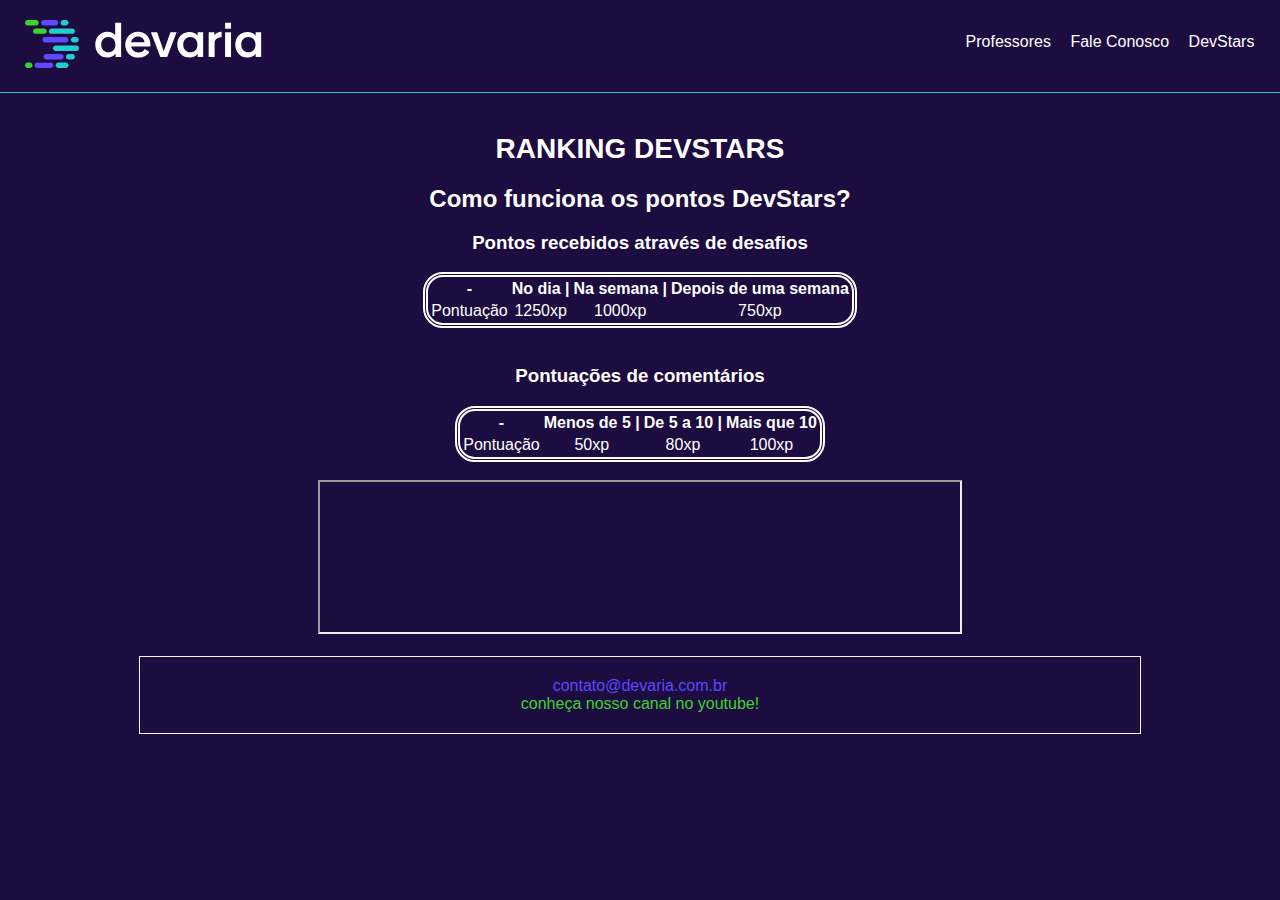
<file: DevStars.html>
<!DOCTYPE html>
<html lang="pt-BR">

<head>
    <meta charset="utf-8" />
    <meta name="description" content="A devaria é uma formação para pessoas que não possuem conhecimento em programação
    e querem se tornar programadores" />
    <meta name="keywords" content="devaria, programação, aulas ao vivo, desenvolvimento de sistemas" />
    <meta name="author" content="Bruno Hoinacki" />
    <meta http-equiv="Refresh" content="300" />
    <meta name="viewport" content="width=device-width, initial-scale=1.0" />
    <link rel="stylesheet" href="public/css/devaria.css" />
    <link rel="stylesheet" href="public/css/footer.css" />
    <link rel="stylesheet" href="public/css/header.css" />
    <link rel="stylesheet" href="public/css/devstars.css" />

    <title>DevStars</title>
</head>

<body>
    <header>
        <a href="index.html" class="link-logo">
            <img src="public/fotos/logo-devaria.svg" alt="Logo Devaria" />
        </a>
        <nav class="menu">
            <ul class="center-container">
                <li><a href="Professores.html">Professores</a></li>
                <li><a href="FaleConosco.html">Fale Conosco</a></li>
                <li><a href="DevStars.html">DevStars</a></li>
            </ul>
        </nav>
    </header>
    <main>
        <h1 class="title text-center">Ranking DevStars</h1>
        <h2 class="sub-title text-center">Como funciona os pontos DevStars?</h2>
        <section>
            <h3 class="text-center">Pontos recebidos através de desafios</h3>
            <table class="center-div">
                <thead>
                    <th>-</th>
                    <th> No dia |</th>
                    <th> Na semana |</th>
                    <th> Depois de uma semana </th>
                </thead>
                <tbody>
                    <tr>
                        <td>Pontuação </td>
                        <td>1250xp</td>
                        <td>1000xp</td>
                        <td>750xp</td>
                    </tr>
                </tbody>
            </table>
        </section>
        <br />
        <section>
            <h3 class="text-center">Pontuações de comentários</h3>
            <table class="center-div">
                <thead>
                    <th>-</th>
                    <th> Menos de 5 |</th>
                    <th> De 5 a 10 |</th>
                    <th> Mais que 10 </th>
                </thead>
                <tbody>
                    <tr>
                        <td>Pontuação </td>
                        <td>50xp</td>
                        <td>80xp</td>
                        <td>100xp</td>
                    </tr>
                </tbody>
            </table>
        </section>
        <br />
        <section class="html-container">
            <div>
                <iframe class="width-50pct-desktop" src="https://www.devaria.com.br/devstars"></iframe>
            </div>
        </section>
        <br />
    </main>
    <footer>
        <section>
            <span>contato@devaria.com.br</span> <br />
            <span>Conheça nosso canal no Youtube!</span>
        </section>
    </footer>
</body>

</html>
</file>
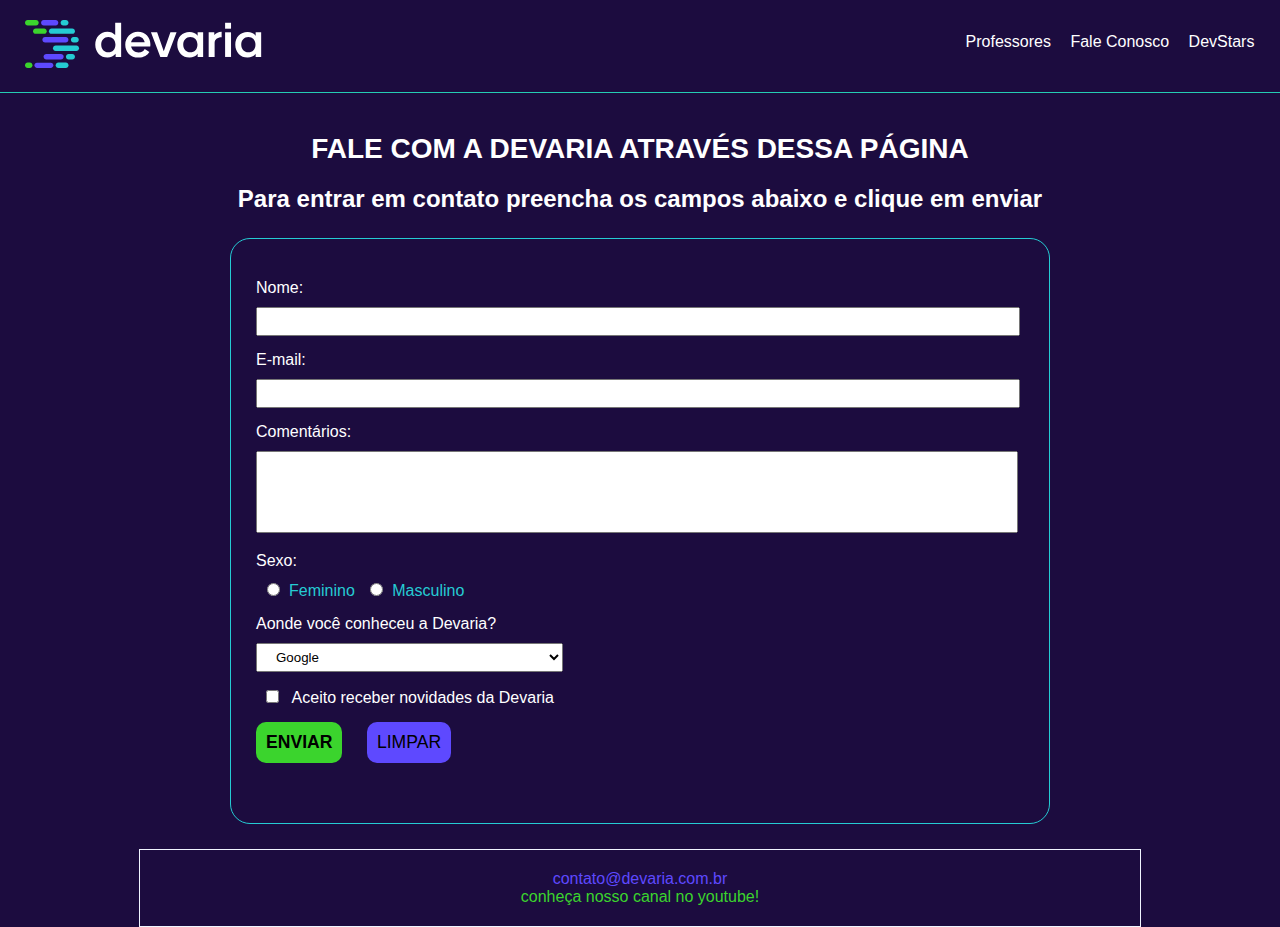
<file: FaleConosco.html>
<!DOCTYPE html>
<html lang="pt-BR">

<head>
    <meta charset="utf-8" />
    <meta name="description" content="A devaria é uma formação para pessoas que não possuem conhecimento em programação
    e querem se tornar programadores" />
    <meta name="keywords" content="devaria, programação, aulas ao vivo, desenvolvimento de sistemas" />
    <meta name="author" content="Bruno Hoinacki" />
    <meta http-equiv="Refresh" content="300" />
    <meta name="viewport" content="width=device-width, initial-scale=1.0" />
    <link rel="stylesheet" href="public/css/devaria.css" />
    <link rel="stylesheet" href="public/css/footer.css" />
    <link rel="stylesheet" href="public/css/header.css" />
    <link rel="stylesheet" href="public/css/fale-conosco.css" />

    <title>Fale Conosco</title>
</head>

<body>

    <header>
        <a href="index.html" class="link-logo">
            <img src="public/fotos/logo-devaria.svg" alt="Logo Devaria" />
        </a>
        <nav class="menu">
            <ul>
                <li><a href="Professores.html">Professores</a></li>
                <li><a href="FaleConosco.html">Fale Conosco</a></li>
                <li><a href="DevStars.html">DevStars</a></li>
            </ul>
        </nav>
    </header>

    <main>
        <h1 class="title text-center">Fale com a Devaria através dessa página</h1>
        <h2 class="sub-title text-center">Para entrar em contato preencha os campos abaixo e clique em enviar</h2>

        <form action=" index.html" class="contact-form margin-horizontal-20px">
            <div>
                <label>Nome:</label>
                <input type="text" name="Nome" maxlength="50" required="true" />
            </div>

            <div>
                <label>E-mail:</label>
                <input type="text" name="email" maxlength="50" required="true" />
            </div>

            <div>
                <label>Comentários:</label>
                <textarea name="Comentario" cols="50" rows="4" required="true"></textarea>
            </div>

            <div>
                <label>Sexo:</label>
                <input type="radio" name="Sexo" /><span>Feminino</span>
                <input type="radio" name="Sexo" /><span>Masculino</span>
            </div>

            <div>
                <label>Aonde você conheceu a Devaria?</label>
                <select name="Conheceu">
                    <option selected>Google</option>
                    <option>Amigos</option>
                    <option>Youtube</option>
                    <option>Outros</option>
                </select>
            </div>

            <div>
                <input type="checkbox" name="Aceite" value="Aceite" />
                <span>Aceito receber novidades da Devaria</span>
            </div>

            <div>
                <input type="submit" name="Enviar" value="Enviar" />
                <input type="reset" name="Limpar" value="Limpar" />
            </div>
        </form>

    </main>

    <footer>
        <section>
            <span>contato@devaria.com.br</span> <br />
            <span>Conheça nosso canal no Youtube!</span>
        </section>
    </footer>

</body>

</html>
</file>
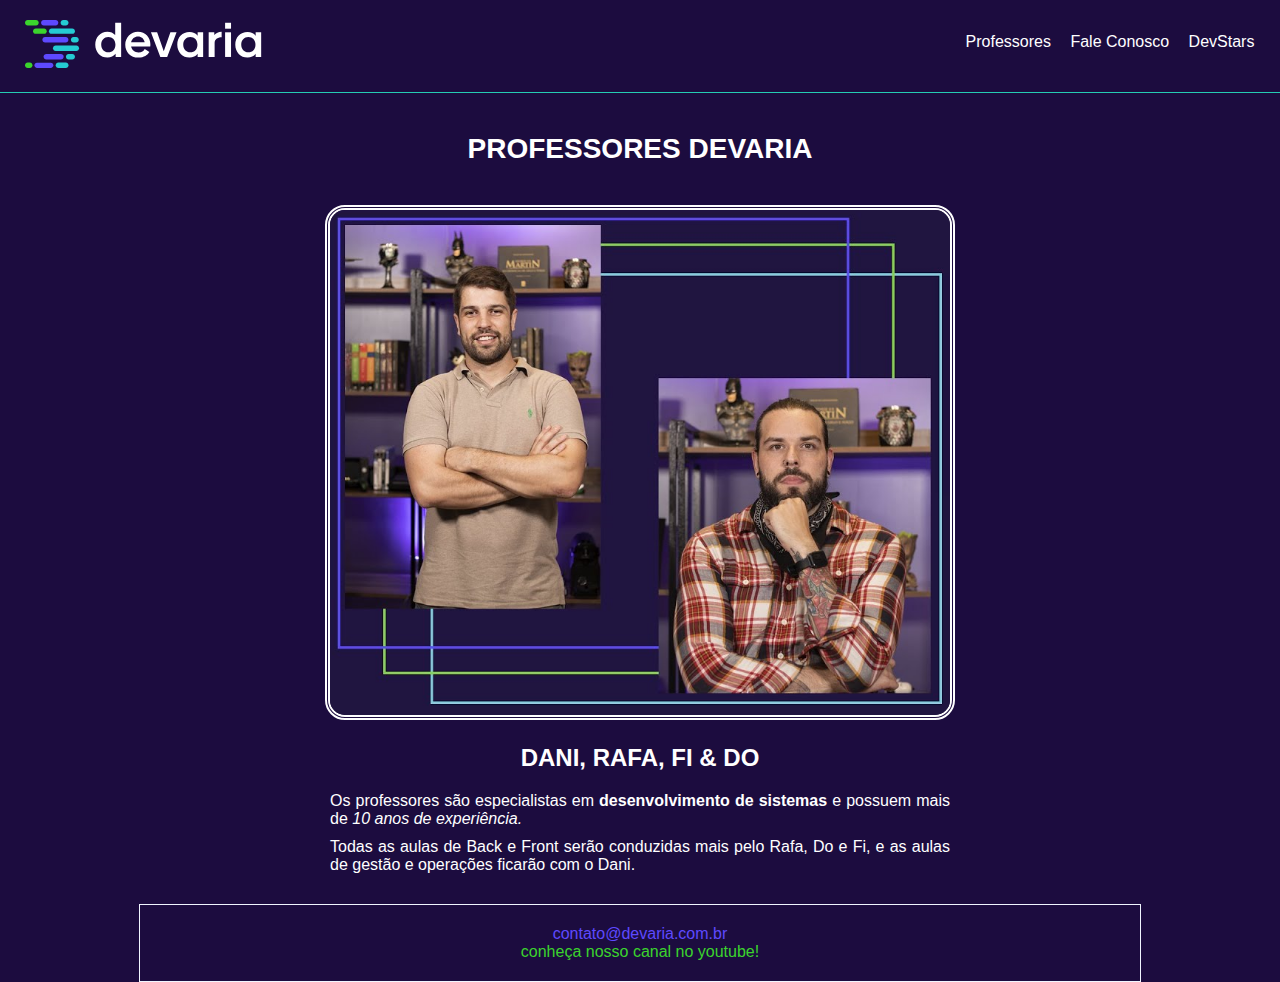
<file: Professores.html>
<!DOCTYPE html>
<html lang="pt-BR">

<head>

    <meta charset="utf-8" />
    <meta name="description" content="A devaria é uma formação para pessoas que não possuem conhecimento em programação
    e querem se tornar programadores" />
    <meta name="keywords" content="devaria, programação, aulas ao vivo, desenvolvimento de sistemas" />
    <meta name="author" content="Bruno Hoinacki" />
    <meta http-equiv="Refresh" content="300" />
    <meta name="viewport" content="width=device-width, initial-scale=1.0" />
    <link rel="stylesheet" href="public/css/devaria.css" />
    <link rel="stylesheet" href="public/css/footer.css" />
    <link rel="stylesheet" href="public/css/header.css" />
    <link rel="stylesheet" href="public/css/professores.css" />

    <title>Professores Devaria</title>
</head>

<body>

    <header>
        <a href="index.html" class="link-logo">
            <img src="public/fotos/logo-devaria.svg" alt="Logo Devaria" />
        </a>
        <nav class="menu">
            <ul>
                <li><a href="Professores.html">Professores</a></li>
                <li><a href="FaleConosco.html">Fale Conosco</a></li>
                <li><a href="DevStars.html">DevStars</a></li>
            </ul>
        </nav>
    </header>

    <main>
        <h1 class="title text-center">Professores Devaria</h1>

        <section class="content-container">
            <div class="text-center">
                <img class="width-50pct-desktop" src="public/fotos/fotoprofessores.png" alt="Professores Devaria" />
            </div>
            <article>
                <h2 class="title text-center">Dani, Rafa, Fi & Do</h2>
                <p class="text-justify width-50pct-desktop">
                    Os professores são especialistas em <strong>desenvolvimento de sistemas</strong> e possuem mais de
                    <em>10 anos de experiência.</em>
                </p>
                <p class="text-justify width-50pct-desktop">
                    Todas as aulas de Back e Front serão conduzidas mais pelo Rafa, Do e Fi, e as aulas de gestão e
                    operações ficarão com o Dani.
                </p>
            </article>
        </section>
    </main>

    <footer>
        <section>
            <span>contato@devaria.com.br</span> <br />
            <span>Conheça nosso canal no Youtube!</span>
        </section>
    </footer>

</body>

</html>
</file>
<file: public/css/devaria.css>
/* Estilos globais do site */
html {
    width: 100%;
}

body {
    background-color: #1c0c3f;
    font-family: sans-serif;
    color: #fff;
    margin: 0;
}

.title {
    padding: 0 20px;
    font-size: 1.75em;
    text-transform: uppercase;
}

h1.title {
    margin: 40px auto 20px;
}

.text-justify {
    text-align: justify;
}

.text-center {
    text-align: center;
}

.margin-horizontal-20px {
    margin-left: 20px;
    margin-right: 20px;
}

@media screen and (min-width: 992px) {
    .width-50pct-desktop {
        width: 50% !important;
    }
}
</file>
<file: public/css/footer.css>
/* Estilos relacionados ao rodapé */

footer {
    text-align: center;
    border: 1px solid #f0f5ff;
    padding: 20px;
    width: 75%;
    margin: auto;
    text-transform: lowercase;
}

footer section span:first-child {
    color: #5e49ff;
}

footer section span:last-child {
    color: #3bd42d;
}
</file>
<file: public/css/header.css>
/* Estilos pdo header */

header .link-logo {
    display: block;
    padding: 20px 25px;
    border-bottom: 1px solid #25cdb3;
}

header nav ul {
    padding: 0;
    text-align: center;
}

header nav ul li {
    display: inline-block;
}

header nav ul li:not(:last-child) {
    margin-right: 15px;
}


.menu li a {
    color: #fff;
    text-decoration: none;
}

.menu li a:hover {
    color: #3bd42d;
    text-decoration: underline;
}

@media screen and (min-width: 992px) {
    header {
        position: relative;
    }

    .menu {
        position: absolute;
        right: 2%;
        top: 18%;
    }
}
</file>
<file: public/css/devstars.css>
/* Estilos da pagina devstars */

.center-container {
    width: 100%;
}

.sub-title {
    margin: 0 20px;
}

.html-container {
    text-align: center;
}

.center-div {
    margin: auto;
    text-align: center;
    border-radius: 20px;
    border: 5px double;
}

main section .html-container div iframe {
    width: 100%;
}

@media screen and (min-width: 992px) {
    main section .html-container>div iframe {
        width: 100%;
    }
}
</file>
<file: public/css/fale-conosco.css>
/* Estilos relacionados a pagina de fale conosco */

.sub-title {
    margin: 0 20px;
}

main .contact-form>div {
    margin: 15px 0;
}

main .contact-form>div label {
    display: block;
    margin-bottom: 10px;
}

main .contact-form input,
main .contact-form select,
main .contact-form textarea {
    width: 90%;
    padding: 5px 15px;
    outline-color: #3bd42d;
}

main .contact-form select {
    width: 100%;
}

main .contact-form textarea {
    resize: none;
    padding-top: 15px;
}

main .contact-form>div input[type="radio"],
main .contact-form>div input[type="checkbox"] {
    width: 25px;
}

main .contact-form>div:nth-child(4) span {
    color: #25cbd3;
}

main .contact-form>div input[type="submit"],
main .contact-form>div input[type="reset"] {
    width: 100%;
    margin-bottom: 20px;
    border: none;
    text-transform: uppercase;
    border-radius: 10px;
    font-size: 1.1em;
}

main .contact-form>div input[type="submit"] {
    background-color: #3bd42d;
    padding: 10px;
    font-weight: bold;
}

main .contact-form>div input[type="reset"] {
    background-color: #5e49ff;
}

@media screen and (min-width: 992px) {
    main .contact-form {
        width: 60%;
        border: 1px solid #25cbd3;
        border-radius: 20px;
        padding: 25px;
        margin: 25px auto;
    }

    main .contact-form input,
    main .contact-form textarea {
        width: 95%;
    }

    main .contact-form select {
        width: 40%;
    }

    main .contact-form>div input[type="submit"],
    main .contact-form>div input[type="reset"] {
        width: auto;
        padding: 10px;
        outline: none;
    }

    main .contact-form>div input[type="submit"] {
        margin-right: 20px;
    }
}
</file>
<file: public/css/professores.css>
/* Estilos referente a pagina de professores */

.content-container {
    padding: 20px;
}

.content-container h2.title {
    font-size: 1.5em;
}

.content-container>div img {
    width: 98%;
    border-radius: 20px;
    border: 5px double;
}

@media screen and (min-width:992px) {
    .content-container article p {
        margin: 0 auto 10px;
    }
}
</file>
